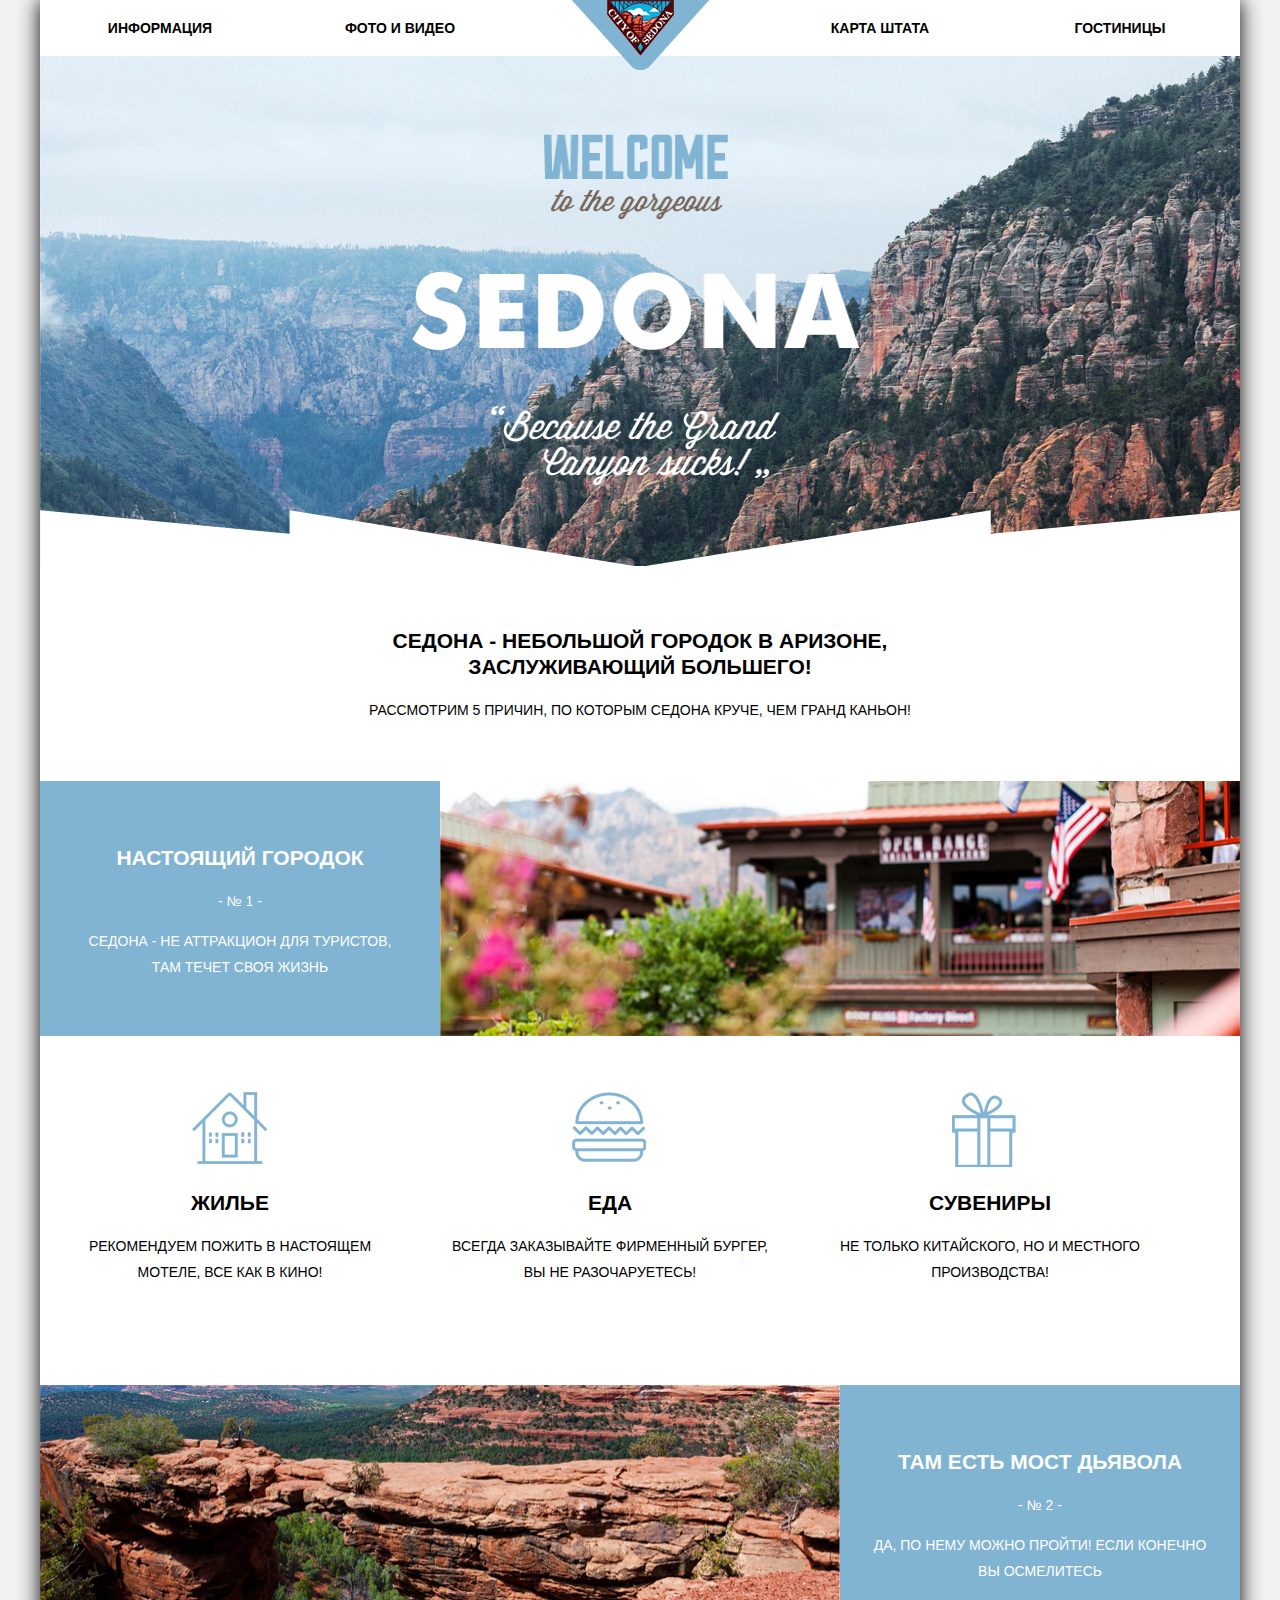
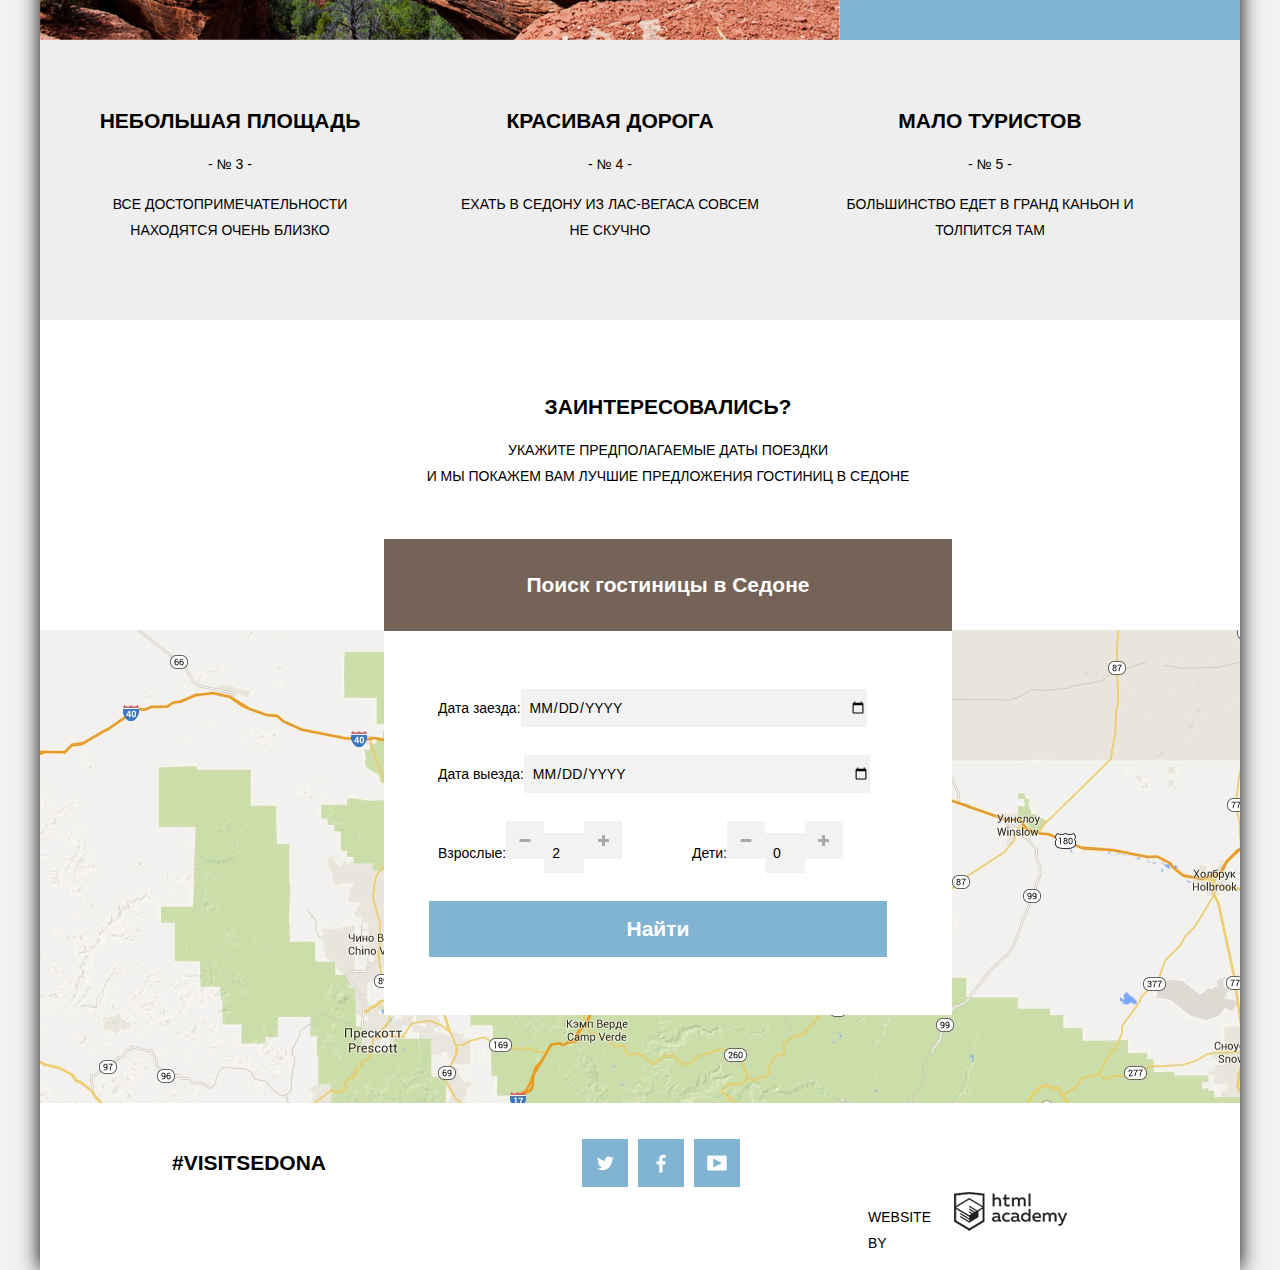
<file: index.html>
<!DOCTYPE html>
<html lang="ru">
  <head>
    <link href="https://fonts.googleapis.com/css?family=PT+Sans+Narrow:400,70.." rel="stylesheet">
    <link rel="stylesheet" href="css/normalize.css">
    <link rel="stylesheet" href="css/style.css">
    <meta charset="utf-8">
    <title>Sedona</title>
  </head>
  <body>
    <div class="wrapper">
      <header class="main-header">
       <div class="clearfix">
          <div class="logo">
            <a href="index.html">
              <img src="img/logo.png" width="138" height="70" alt="Седона"> 
            </a>
          </div>
          <nav class="main-navigation">
            <ul>
              <li class="left">
                <a href="#">Информация</a>
             </li>
              <li class="left">
                <a href="#">Фото и видео</a>
              </li>
              <li class="right">
                <a href="catalog.html">Гостиницы</a>
              </li>
              <li class="right">
                <a href="#">Карта штата</a>
               </li>
            </ul>
          </nav>
        </div>
      </header>
      <main>
        <div class="entry clearfix">
          <div class="entry-mask">
            <figure class="entry-img"><img src="img/index-entry-text.png" width="448" height="352" alt="Седона"></figure>
          </div>
        </div>
        <div class="preview">
         <h2>Седона - небольшой городок в Аризоне,<br> заслуживающий большего!</h2>
         <p class="reason">Рассмотрим 5 причин, по которым Седона круче, чем Гранд Каньон!</p>
        </div>
        <section class="advantages clearfix">
          <div class="advantages-text">
            <h2>Настоящий городок</h2>
            <p>- № 1 -</p>
            <p>Седона  - не аттракцион для туристов,<br> там течет своя жизнь</p>
          </div>
          <div class="advantages-img">
            <img src="img/real-town.jpg" width="800" height="255" alt="Седона">
         </div>
        </section>
        <section class="features clearfix">
          <div class="features-item house">
            <h2>Жилье</h2>
            <p>Рекомендуем пожить в настоящем<br> мотеле, все как в кино!</p>
          </div>
          <div class="features-item food">
            <h2>Еда</h2>
            <p>Всегда заказывайте фирменный бургер,<br> вы не разочаруетесь!</p>
          </div>
          <div class="features-item souvenirs">
            <h2>Сувениры</h2>
            <p>Не только китайского, но и местного<br> производства!</p>
          </div>
        </section>
        <section class="attractions clearfix">
          <div class="attractions-img">
            <img src="img/devil-bridge.jpg" width="800" height="255" alt="Седона">
          </div>
          <div class="attractions-text">
            <h2>Там есть мост дьявола</h2>
            <p>- № 2 -</p>
            <p>Да, по нему можно пройти! Если конечно<br> вы осмелитесь</p>
          </div>
        </section>
        <section class="pluses clearfix">
          <div class="pluses-text">
            <h2>Небольшая площадь</h2>
            <p>- № 3 -</p>
            <p>Все достопримечательности<br> находятся очень близко</p>
          </div>
          <div class="pluses-text">
            <h2>Красивая дорога</h2>
            <p>- № 4 -</p>
            <p>Ехать в седону из Лас-Вегаса совсем<br> не скучно</p>
          </div>
          <div class="pluses-text">
            <h2>Мало туристов</h2>
            <p>- № 5 -</p>
            <p>Большинство едет в Гранд Каньон и<br> толпится там</p>
          </div>
        </section>
        <div class="offer">
          <div class="offer-text">
            <h2>Заинтересовались?</h2>
            <p>Укажите предполагаемые даты поездки<br> и мы покажем вам лучшие предложения гостиниц в Седоне</p>
          </div>
          <div class="search">
            <div class="search-form">
             <a href="#">Поиск гостиницы в Седоне</a>
           </div>
            <form class="searching-form" action="https://echo.htmlacademy.ru" method="post">
              <label class="date">Дата заезда:<input type="date" name="arrival" value="24 апреля 2017"></label>
              <label class="date">Дата выезда:<input type="date" name="departure" value="4 июля 2017"></label>
              <label class="people">Взрослые:<button type="button" class="minus"></button><input type="text" name="grownups" value="2"><button type="button" class="plus"></button></label>
              <label class="people">Дети:<button type="button" class="minus"></button><input type="text" name="children" value="0"><button type="button" class="plus"></button></label>
              <button class="btn-find" type="submit">Найти</button>
            </form>
          </div>
        </div>
        <div class="map"></div>
      </main>
      <footer class="main-footer">
        <div class="clearfix">
          <section class="tag">
            <a href="index.html">#VisitSedona</a>
          </section>
           <section class="footer-social">
            <a class="social-btn social-btn-tw" href="#"></a>
            <a class="social-btn social-btn-fb" href="#"></a>
            <a class="social-btn social-btn-yt" href="#"></a>
          </section>
          <section class="footer-copyright clearfix">
            <p>website by</p>
            <a class="btn" href="https://htmlacademy.ru/intensive/htmlcss"></a>
          </section>
        </div>
      </footer>
    </div>
  </body>
</html>
</file>
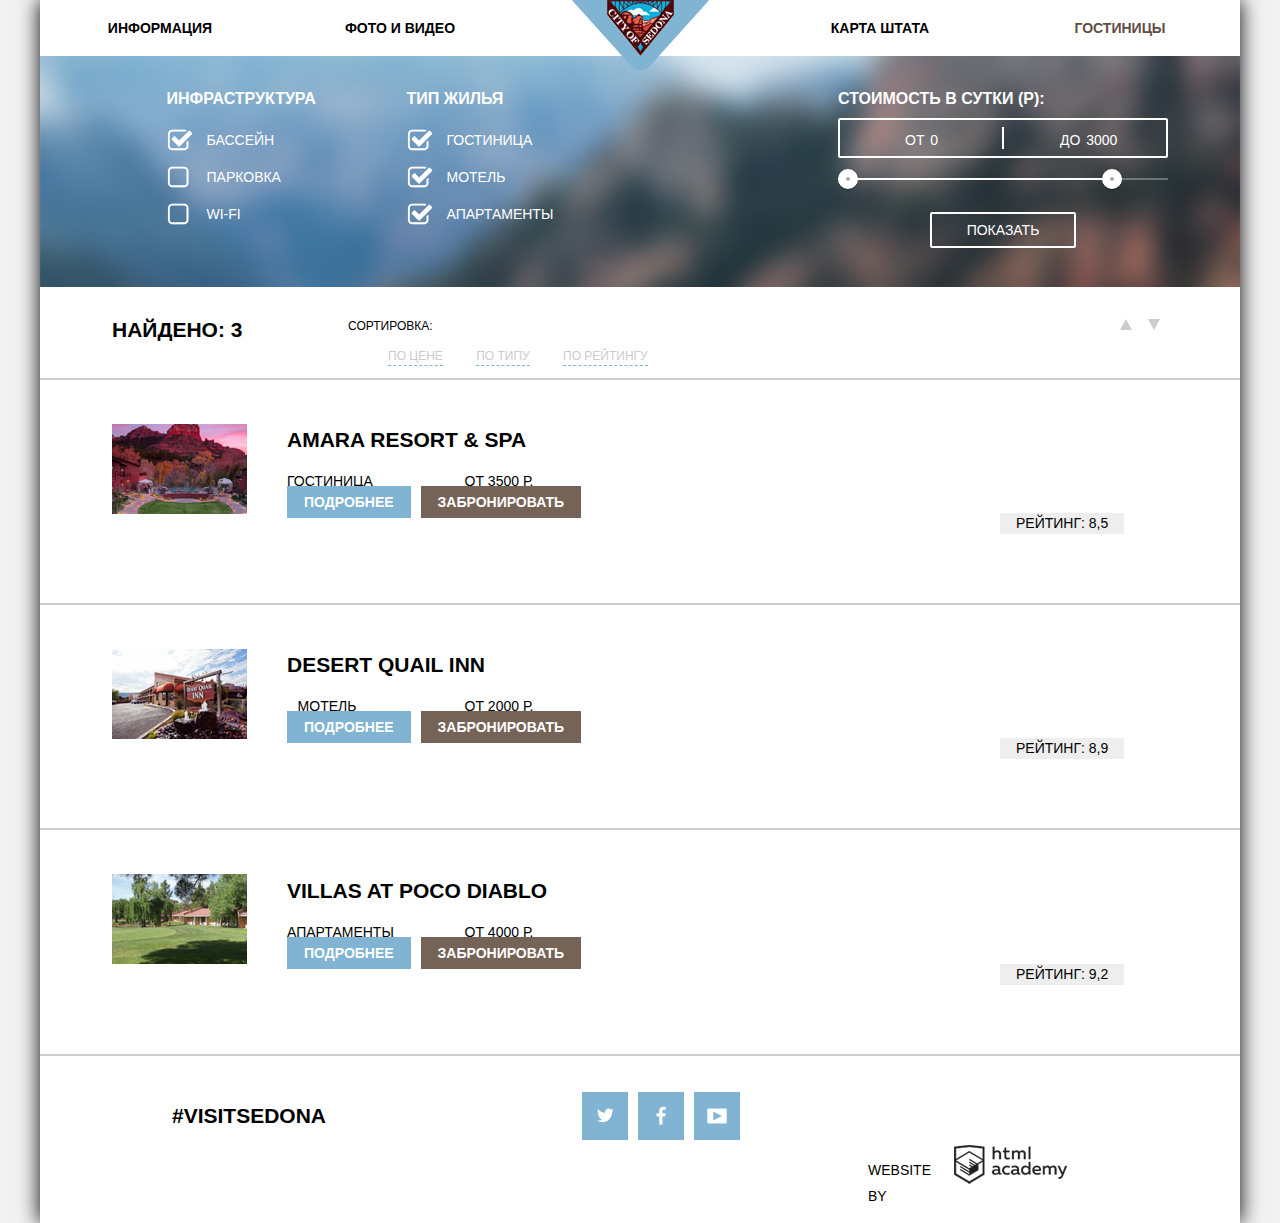
<file: catalog.html>
<!DOCTYPE html>
<html lang="ru">
  <head>
    <link href="https://fonts.googleapis.com/css?family=PT+Sans+Narrow:400,70.." rel="stylesheet">
    <link rel="stylesheet" href="css/normalize.css">
    <link rel="stylesheet" href="css/style.css">
    <meta charset="utf-8">
    <title>Sedona</title>
  </head>
  <body>
    <div class="wrapper">
      <header class="main-header">
       <div class="container clearfix">
          <div class="logo">
            <a href="index.html">
              <img src="img/logo.png" width="138" height="70" alt="Седона"> 
            </a>
          </div>
          <nav class="main-navigation">
            <ul>
              <li class="left">
                <a href="#">Информация</a>
             </li>
              <li class="left">
                <a href="#">Фото и видео</a>
              </li>
              <li class="right">
                <a href="catalog.html" class="active">Гостиницы</a>
              </li>
              <li class="right">
                <a href="#">Карта штата</a>
               </li>
            </ul>
          </nav>
        </div>
      </header>
      <main>
        <div class="selection-criteria clearfix">
          <form action="#" method="post">
            <div class='infrastructure'>
              <fieldset>
                <legend>Инфраструктура</legend>
                  <input type="checkbox" id="pool" checked>
                  <label for="pool">Бассейн</label>
                  <input type="checkbox" id="parking">
                  <label for="parking">Парковка</label>
                  <input type="checkbox" id="wifi">
                  <label for="wifi">Wi-fi</label>
              </fieldset>
            </div>
            <div class='dwelling'>
              <fieldset>
                <legend>Тип жилья</legend>
                  <input type="checkbox" id="hotel" checked>
                  <label for="hotel">Гостиница</label>
                  <input type="checkbox" id="motel" checked>
                  <label for="motel">Мотель</label>
                  <input type="checkbox" id="apart" checked>
                  <label for="apart">Апартаменты</label>
              </fieldset>
            </div>
            <div class="price">
              <div class="price-title">Стоимость в сутки (Р):</div>
              <div class="price-controls">
                <label class="from">от <input type="text" name="min-price" value="0"></label>
                <label class="to">до <input type="text" name="max-price" value="3000"></label>
              </div>
              <div class="range-controls">
                <div class="scale">
                  <div class="bar"></div>
                </div>
                <div class="range-toggle range-toggle-min"></div>
                <div class="range-toggle range-toggle-max"></div>
              </div>
              <button class="btn" type="submit">Показать</button>
            </div>
          </form>
        </div>
        <div class="results clearfix">
          <div class="searching-result clearfix">
            <div class="found"> Найдено:</div>
            <span class="found-what">3</span>
          </div>
          <div class="sorting clearfix">
            <div class="sort">Сортировка:</div>
            <ul>
              <li>По цене</li>
              <li>По типу</li>
              <li>По рейтингу</li>
           </ul>
          </div>
          <div class="up-down clearfix">
            <span class="triangle-up"></span>
            <span class="triangle-down"></span>
          </div>
        </div>
        <section class="housing-results">
          <div class="housing clearfix">
            <figure class="housing-img"><img src="img/amara-resort.jpg" width="135" height="90" alt="Седона"></figure>
            <div class="info">
              <h2 class="hotel-name">Amara Resort & Spa</h2>
              <div class="housing-info">
                <div class="housing-type">Гостиница</div>
                <div class="housing-price">от 3500 р.</div>
              </div>
              <div class="button">
                <a class="btn-detail" href="#">Подробнее</a>
                <a class="btn-book" href="#">Забронировать</a>
              </div>
            </div>
            <div class="housing-rating">
              <span class="stars"></span>
              <div class="rating">Рейтинг: 8,5</div>
            </div>
          </div>
          <div class="housing clearfix">
            <figure class="housing-img"><img src="img/desert-quail.jpg" width="135" height="90" alt="Седона"></figure>
            <div class="info">
              <h2 class="hotel-name">Desert Quail Inn</h2>
              <div class="housing-info">
                <div class="housing-type">Мотель</div>
                <div class="housing-price">от 2000 р.</div>
              </div>
              <div class="button">
                <a class="btn-detail" href="#">Подробнее</a>
                <a class="btn-book" href="#">Забронировать</a>
              </div>
            </div>
            <div class="housing-rating">
              <span class="stars"></span>
              <div class="rating">Рейтинг: 8,9</div>
            </div>
          </div>
          <div class="housing clearfix">
            <figure class="housing-img"><img src="img/villas.jpg" width="135" height="90" alt="Седона"></figure>
            <div class="info">
              <h2 class="hotel-name">Villas at Poco Diablo</h2>
              <div class="housing-info">
                <div class="housing-type">Апартаменты</div>
                <div class="housing-price">от 4000 р.</div>
              </div>
              <div class="button">
                <a class="btn-detail" href="#">Подробнее</a>
                <a class="btn-book" href="#">Забронировать</a>
              </div>
            </div>
           <div class="housing-rating">
              <span class="stars"></span>
              <div class="rating">Рейтинг: 9,2</div>
            </div>
          </div>
        </section>
      </main>
      <footer class="main-footer">
        <div class="container clearfix">
          <section class="tag">
            <a href="index.html">#VisitSedona</a>
          </section>
          <section class="footer-social">
            <a class="social-btn social-btn-tw" href="#"></a>
            <a class="social-btn social-btn-fb" href="#"></a>
            <a class="social-btn social-btn-yt" href="#"></a>
          </section>
          <section class="footer-copyright clearfix">
            <p>website by</p>
            <a class="btn" href="https://htmlacademy.ru/intensive/htmlcss"></a>
          </section>
        </div>
      </footer>
    </div>
  </body>
</html>
</file>
<file: css/style.css>
body {
	font-size: 14px;
	font-family: "PT Sans", "Arial", serif;
	color: black;
	font-weight: normal;
  position: relative;
  background-color: #f2f2f2;
}

h2 {
	font-size: 21px;
	font-weight: bold;
  text-align: center;
  line-height: 26px;
  text-transform: uppercase;
}

h3 {
	font-size: 16px;
	font-weight: bold;
  text-transform: uppercase;
}

legend {
  font-size: 16px;
  font-weight: bold;  
}

p {
  font-size: 14px;
  font-weight: normal;
  line-height: 26px;
  text-transform: uppercase;
}

.clearfix::after {
  content: "";
  display: table;
  clear: both;
}

header {
  min-height: 56px;
}

header ul {
  margin: 0;
  padding: 0;
  background-color: #ffffff;
  min-height: 56px;
}

.wrapper {
  width: 1200px;
  background-color: #ffffff;
  margin: 0 auto;
  box-shadow: 0 0 20px #000000;
}

.logo {
  width: 137px;
  height: 70px;
  position: absolute;
  left: 50%;
  top: 0;
  margin: 0 0 0 -68px;
}

.main-navigation li {
  width: 240px;
  display: inline-block;
  text-align: center;
 } 

.main-navigation .right {
  float: right;
}

.main-navigation .left {
  float: left;
}

.main-navigation a {
  list-style: none;
  color: #000000;
  text-decoration: none;
  font-weight: bold;
  text-align: center;
  line-height: 56px;
  text-transform: uppercase;
}

.main-navigation a:hover {
  color: #81b3d2;
}

.main-navigation a:active {
  color: #cccccc;
}

.main-navigation .active {
  color: #604e43;
}

.entry {
  width: 100%;
  height: 510px;
  background: #81b3d2 url("../img/index-entry-background.jpg") no-repeat;
}

.entry figure {
  margin: 0;
}

.entry-mask {
  width: 100%;
  background: url("../img/index-entry-mask.png") no-repeat center bottom;
}

.entry-img {
  width: 448px;
  padding-right: 31%;
  padding-left: 31%;
  padding-top: 78px;
  padding-bottom: 78px;
  text-align: center;
}

.preview {
  text-align: center;
  vertical-align: middle;
  margin-top: 62px;
  margin-bottom: 58px;
}

.advantages {
  min-height: 255px;
  clear: both;
  margin-bottom: 56px;
  background-color: #81b3d2; 
}

.advantages-text {
  float: left;
  width: 400px;
  min-height: 209px;
  text-align: center;
  background-color: #81b3d2;
  color: #ffffff;
  padding-top: 46px;
}

.advantages-img {
  float: right;
  width: 800px;
  height: 255px;
}

.features-item {
  float: left;
  width: 380px;
  text-align: center;
  margin-bottom: 86px;
}

.features-item:last-child {
  margin-right: 0;
}

.house {
  padding-top: 80px;
  position: relative;
}

.house:before {
  content: "";
  position: absolute;
  top: 0;
  left: 40%;
  display: block;
  width: 75px;
  height: 72px;
  background: url("../img/housing.png") no-repeat;
}

.food {
  padding-top: 80px;
  position: relative;
}

.food:before {
  content: "";
  position: absolute;
  top: 0;
  left: 40%;
  display: block;
  width: 75px;
  height: 72px;
  background: url("../img/food.png") no-repeat;
}

.souvenirs {
  padding-top: 80px;
  position: relative;
}

.souvenirs:before {
  content: "";
  position: absolute;
  top: 0;
  left: 40%;
  display: block;
  width: 75px;
  height: 75px;
  background: url("../img/souvenirs.png") no-repeat;
}

.attractions {
  min-height: 255px;
  clear: both;
  margin: 0;
  background-color: #81b3d2;
}

.attractions-img {
  float: left;
  width: 800px;
  height: 255px;
}

.attractions-text {
  float: right;
  width: 400px;
  min-height: 255px;
  min-height: 209px;
  text-align: center;
  background-color: #81b3d2;
  color: #ffffff;
  padding-top: 46px;
}

.pluses {
  clear: both;
  background-color: #eeeeee;
  padding-top: 50px;
  padding-bottom: 63px;
  margin-bottom: 56px;
  margin-top: 0;
}

.pluses-text {
  float: left;
  width: 380px;
  text-align: center;
}

.pluses-text:last-child {
  margin-right: 0;
}

.offer {
  width: 568px;
  margin-right: auto;
  left: 30%;
  background-color: #ffffff;
  position: absolute;
  z-index: 1;
}

.offer-text {
  text-align: center;
  margin-bottom: 50px;
}

.map {
  background: url("../img/map.jpg") no-repeat 50% 50%;
  width: 100%;
  height: 473px;
  margin-top: 310px;
}

.search form {
  position: relative;
  z-index: 2;
}

.searching-form {
  display: block;
  width: 568px;
  background: #ffffff;
  margin-bottom: 58px;
  padding-top: 58px;
}

.search-form {
  display: block;
  width: 568px;
  margin-right: auto;
  margin-left: auto;
  background-color: #766357;
  padding-top: 34px;
  padding-bottom: 34px;
  color: #ffffff;
  font-weight: bold;
  text-align: center;
}

.search-form a {
  list-style: none;
  color: #ffffff;
  text-decoration: none;
  font-weight: bold;
  font-size: 21px;
}

.searching-form input {
  background-color: #f2f2f2;
  color: #000000;
  font-size: 14px;
  line-height: 26px;
  font-family: "PT Sans", "Arial", sans-serif;
  text-transform: uppercase;
  border: none;
  height: 38px;
  padding-left: 8px;
}

.searching-form input:hover {
  background-color: #ebebeb;
}

.searching-form input:focus {
  background-color: #ffffff;
  border: 2px solid #ebebeb;
}

.searching-form label {
  display: block;
  margin-bottom: 28px;
  padding-left: 54px;  
}

input[type="button"] {
  width: 30px;
  height: 30px;
  border: none;
  background: url(images/calendar.png) no-repeat 50% 50%;
}

.plus {
  width: 38px;
  height: 38px;
  border: none;
  background: #f2f2f2 url("../img/plus.png") no-repeat;
  background-position: 50% 50%;
}

.plus:hover {
  background: #f2f2f2 url("../img/plus-pointing.png") no-repeat;
  background-position: 50% 50%;
}

.plus:active {
  background: #f2f2f2 url("../img/plus-push.png") no-repeat;
  background-position: 50% 50%;
}

.minus {
  width: 38px;
  height: 38px;
  border: none;
  background: #f2f2f2 url("../img/minus.png") no-repeat;
  background-position: 50% 50%;
}

.minus:hover {
  background: #f2f2f2 url("../img/minus-pointing.png") no-repeat;
  background-position: 50% 50%;
}

.minus:active {
  background: #f2f2f2 url("../img/minus-push.png") no-repeat;
  background-position: 50% 50%;
}

.date input {
  display: inline-block;
  width: 338px;
  height: 38px;   
}

.people {
  float: left;
  width: 200px;
}

.people input {
  display: inline-block;
  width: 30px;
  height: 38px; 
}

.btn-find {
  width: 458px;
  margin-right: auto;
  background-color: #81b3d2;
  padding-top: 16px;
  padding-bottom: 16px;
  color: #ffffff;
  font-weight: bold;
  margin-right: 45px;
  margin-left: 45px;
  font-size: 21px;
  border: none;
}

.btn-find:hover {
  background-color: #669ec0;
}

.btn-find:active {
  background-color: #5496bd;
  color: #84b4d0;
}

.main-footer {
  clear: both;
}

.tag {
  float: left;
  width: 33%px;
  margin-left: 132px;
  margin-right: 256px;
  font-size: 21px;
  font-weight: bold;
  text-align: center;
  line-height: 26px;
  text-transform: uppercase;
}

.tag a {
  text-decoration: none;
  color: #000000;
  font-weight: bold;
  line-height: 120px;
}

.footer-social {
  float: left;
  width: 33%px;
  margin-right: 200px;
  padding-top: 36px;
}

.social-btn {
  display: inline-block;
  width: 46px;
  height: 48px;
  margin-right: 6px;
  background-color: #81b3d2;
}

.social-btn:last-child {
  margin-right: 0;
}

.social-btn-tw {
  background: #81b3d2 url("../img/twitter.png") no-repeat;
  background-position: 50% 50%;
}

.social-btn-tw:hover {
  background: #669ec0 url("../img/twitter.png") no-repeat;
  background-position: 50% 50%;
}

.social-btn-tw:active {
  background: #5496bd url("../img/twitter-push.png") no-repeat;
  background-position: 50% 50%;
}

.social-btn-fb {
  background: #81b3d2 url("../img/facebook.png") no-repeat;
  background-position: 50% 50%;
}

.social-btn-fb:hover {
  background: #669ec0 url("../img/facebook.png") no-repeat;
  background-position: 50% 50%;
}

.social-btn-fb:active {
  background: #5496bd url("../img/facebook-push.png") no-repeat;
  background-position: 50% 50%;
}

.social-btn-yt {
  background: #81b3d2 url("../img/youtube.png") no-repeat;
  background-position: 50% 50%;
}

.social-btn-yt:hover {
  background: #669ec0 url("../img/youtube.png") no-repeat;
  background-position: 50% 50%;
}

.social-btn-yt:active {
  background: #5496bd url("../img/youtube-push.png") no-repeat;
  background-position: 50% 50%;
}

.main-footer {
  min-height: 120px;
}

.footer-copyright {
  float: right;
  width: 33%px;
  margin-right: 100px;
}

.footer-copyright p {
  float: left;
  width: 76px;
  margin-right: 8px;
}

.footer-copyright a {
  float: right;
  width: 114px;
  height: 40px;
  background: #ffffff url("../img/index-htmlacademy.png") no-repeat;
}

.footer-copyright .btn:hover {
  background: #ffffff url("../img/htmlacademy-pointing.png") no-repeat;
}

.footer-copyright .btn:active {
  background: #ffffff url("../img/htmlacademy-push.png") no-repeat;
}

.selection-criteria {
  clear: both;
  background: #81b3d2 url("../img/selection-criteria-background.jpg") no-repeat;
  color: #ffffff;
  margin-bottom: 30px;
}

.infrastructure {
  float: left;
  width: 145px;
  margin-left: 114px;
  margin-right: 95px;
  padding-top: 32px;
  padding-bottom: 38px;
  display: block;
}

legend {
  font-size: 16px;
  line-height: 21px;
  font-weight: bold;
  text-transform: uppercase;
  padding-bottom: 15px;
}

.dwelling {
  float: left;
  width: 138px;
  padding-top: 32px;
  padding-bottom: 38px;
  display: block;
}

input[type="checkbox"] {
  display: none;
}

input[type="checkbox"] + label {
  font-size: 14px;
  line-height: 21px;
  font-weight: normal;
  text-transform: uppercase;
  position: relative;
  line-height: 22px;
  font-size: 14px;
  padding-left: 40px;
  display: inline-block;
  padding-bottom: 15px;
}
 
input[type="checkbox"] + label:before {
  content: "";
  display: block;
  width: 26px;
  height: 26px;
  background: url(../img/checkbox-border.png) no-repeat;
  margin-right: 30px;
  position: absolute;
  top: 0;
  left: 0;
}

input[type="checkbox"]:checked + label:before {
  background: url(../img/checkbox-active.png) no-repeat;
}

input[type="checkbox"]:hover + label:before {
  background: url(../img/checkbox-border.png) no-repeat;
}

input[type="checkbox"]:checked:hover + label:before {
  background: url(../img/checkbox-active.png) no-repeat;
}

.price {
  float: right;
  width: 330px;
  padding-top: 32px;
  padding-bottom: 38px;  color: #ffffff;
  text-transform: uppercase;
  margin-right: 72px;
}

.price-title {
  margin-bottom: 9px;
  font-weight: 600;
  font-size: 16px;
  line-height: 21px;
}

.price-controls {
  position: relative;
  height: 36px;
  margin-bottom: 20px;
  font-size: 0;
  border: 2px solid #ffffff;
  border-radius: 2px;
}

.price-controls::after {
  content: "";
  position: absolute;
  top: 50%;
  left: 50%;
  width: 2px;
  height: 22px;
  background: #ffffff;
  transform: translate(-50%, -50%);
}

.price-controls label {
  display: inline-block;
  font-size: 14px;
  line-height: 38px;
  vertical-align: top;
  cursor: pointer;
}

.price-controls .from,
.price-controls .to {
  width: 90px;
  padding-left: 65px;
}

.price-controls input {
  width: 50px;
  margin: 0;
  color: inherit;
  font: inherit;
  background: none;
  border: none;
}

.range-controls {
  position: relative;
  margin-bottom: 32px;
}

.range-controls .scale {
  height: 2px;
  background: rgba(255, 255, 255, 0.3);
}

.range-controls .bar {
  width: 80%;
  height: 2px;
  background: #ffffff;
}

.range-toggle {
  position: absolute;
  top: -9px;
  width: 4px;
  height: 4px;
  background: #ababab;
  border: 8px solid #ffffff;
  border-radius: 50%;
  box-shadow: 0 2px 1px 0 rgba(0, 1, 1, 0.2);
  cursor: pointer;
}

.range-toggle:hover {
  background: #1c4f80;
}

.range-toggle-min {
  left: 0;
}

.range-toggle-max {
  left: 80%;
}

.btn {
  display: block;
  margin: 0 auto;
  padding: 6px 35px;
  font-size: 14px;
  line-height: 20px;
  color: #ffffff;
  text-transform: uppercase;
  background: transparent;
  border: 2px solid #ffffff;
  border-radius: 2px;
  cursor: pointer;
}

.btn:hover {
  color: #000000;
  background: #ffffff;
}  

.searching-result {
  float: left;
  width: 236px;
  clear: both;
  margin-left: 72px;
  font-size: 21px;
  font-weight: bold; 
}

.found {
  display: inline-block;
  font-size: 21px;
  text-transform: uppercase;
  line-height: 26px;
}

.sorting {
  display: inline-block;
  width: 450px;
  font-size: 12px;
  text-transform: uppercase;
  line-height: 18px;
  font-weight: normal;
}

.sort {
  display: inline-block;
}

.sorting ul {
  display: inline-block;
  width: 350px;
}

.sorting li {
  display: inline-block;
  margin-right: 30px;
  color: #cccccc;
  text-decoration: none;
  border-bottom: 1px dashed #81b3d2;
}

.sorting li:last-child {
  margin-right: 0;
}

.sorting li:hover {
  color: #81b3d2;
}

.sorting li:active {
  color: #000000;
  text-decoration: none;
  border-bottom: none;
}

.up-down {
  float: right;
  width: 48px;
  margin-right: 72px;
}

.triangle-up {
  display: inline-block;
  width: 0;
  height: 0;
  border-left: 6px solid transparent;
  border-right: 6px solid transparent;
  border-bottom: 11px solid #cccccc;
  margin-right: 12px;
}

.triangle-up:hover {
  border-bottom: 11px solid #000000;
}

.triangle-up:active {
  border-bottom: 11px solid #81b3d2;
}

.triangle-down {
  display: inline-block;
  width: 0;
  height: 0;
  border-left: 6px solid transparent;
  border-right: 6px solid transparent;
  border-top: 11px solid #cccccc;
}

.triangle-down:hover {
  border-top: 11px solid #000000;
}

.triangle-down:active {
  border-top: 11px solid #81b3d2;
}

.housing {
  clear: both;
  border-top: 2px solid #cccccc;
}

.housing:last-child {
  border-bottom: 2px solid #cccccc;
}

.housing-img {
  float: left;
  width: 135px;
  margin-left: 72px;
  padding-top: 30px;
}

.info {
  float: left;
  width: 715px;
  padding-top: 30px;
}

.hotel-name {
  font-size: 21px;
  font-weight: bold;
  text-align: center;
  line-height: 26px;
  text-transform: uppercase;
}

.housing-info {
  font-size: 14px;
  font-weight: normal;
  text-align: center;
  line-height: 21px;
  text-transform: uppercase;
}

.housing-type {
  float: left;
  width: 96px;
  margin-right: 97px;
}

.btn-detail {
  width: 110px;
  font-size: 14px;
  line-height: 21px;
  font-weight: bold;
  text-transform: uppercase;
  background-color: #81b3d2;
  padding-top: 8px;
  padding-bottom: 8px;
  padding-right: 17px;
  padding-left: 17px;
  margin-right: 6px;
}

.btn-detail:hover {
  background-color: #669ec0;
}

.btn-detail:active {
  background-color: #5496bd;
  color: #84b4d0;
}
.button {
  margin-top: 18px;
}

.btn-book {
  width: 142px;
  font-size: 14px;
  line-height: 21px;
  font-weight: bold;
  text-transform: uppercase;
  background-color: #766357;
  padding-top: 8px;
  padding-bottom: 8px;
  padding-right: 17px;
  padding-left: 17px;
  margin-right: 6px;
}

.btn-book:hover {
  background-color: #604e43;
}

.btn-book:active {
  background-color: #503e33;
  color: #857871;
}

.button a {
  text-decoration: none;
  color: #ffffff;
  font-weight: bold;
}

.housing-rating {
  float: right;
  width: 168px;
  min-height: 90px;
  margin-right: 72px;
  font-size: 14px;
  line-height: 21px;
  font-weight: normal;
  text-transform: uppercase;
}

.stars {
  background-image: #ffffff url(../img/star.png);
}

.rating {
  display: table-cell;
  background: #eeeeee;
  vertical-align: bottom;
  margin-top: 85px;
  padding-right: 16px;
  padding-left: 16px;
}

fieldset {
  border: none;
}

.hotel-name {
  text-align: left;
  vertical-align: top;
  margin-bottom: 18px;
  padding: 0;
}

.hotel-name:hover {
  color: #81b3d2;
}

.hotel-name:active {
  color: #cccccc;
}

.housing-info {
  clear: both;
}

.housing-type {
  float: left;
  width: 80px;
}

.housing-price {
  float: left;
  width: 70px; 
}

.button {
  clear: both;
}
</file>
